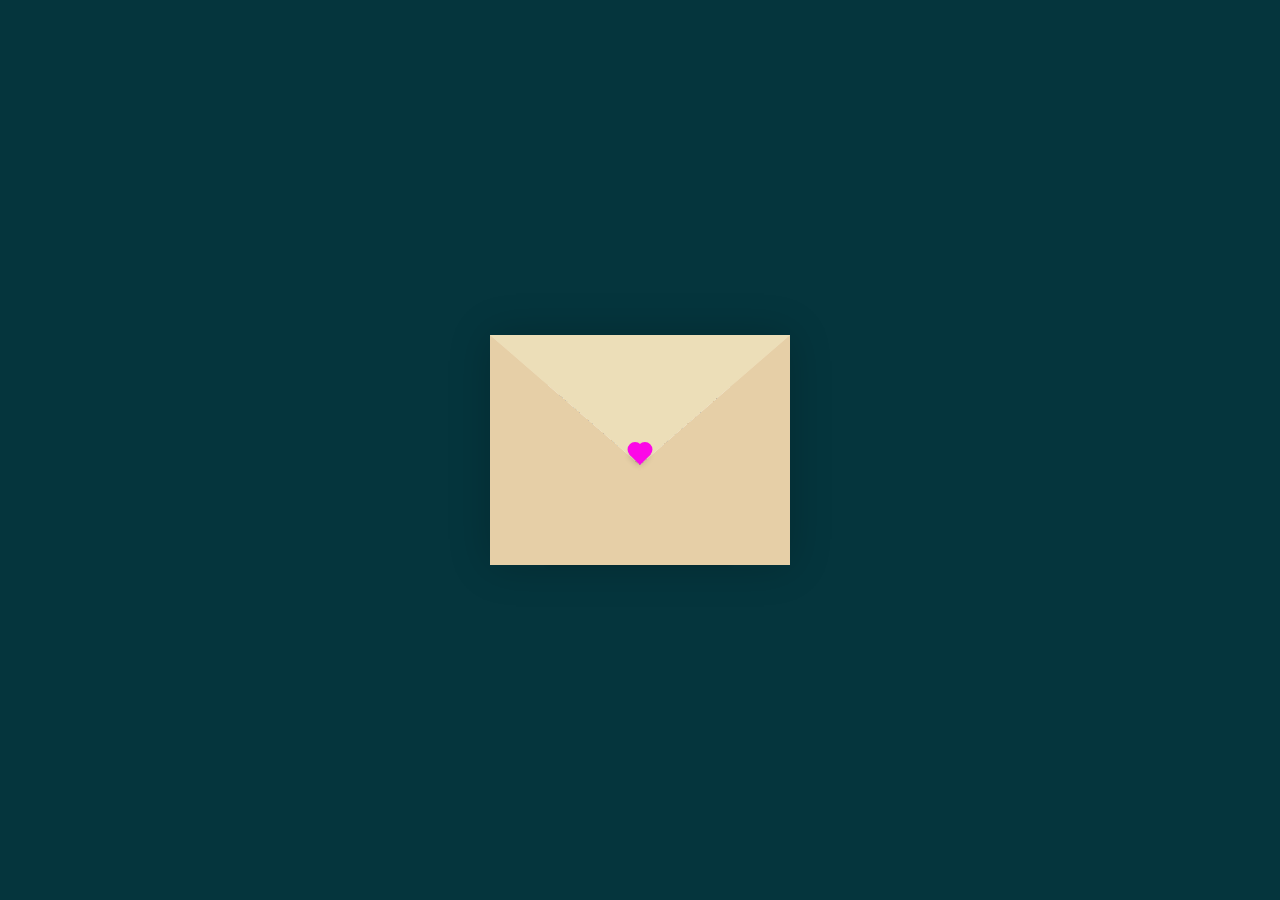
<file: index.html>
<!DOCTYPE html>
<html lang="en">
  <head>
    <meta charset="UTF-8" />
    <meta http-equiv="X-UA-Compatible" content="IE=edge" />
    <meta name="viewport" content="width=device-width, initial-scale=1.0" />
    <title>Letter</title>
    <link rel="stylesheet" href="./style.css" />
    <script src="letter.js" defer></script>

    <!-- Open Graph meta tags for social sharing -->
     <meta property="og:title" content="Your Website Title" />
  <meta property="og:description" content="A brief description of your page." />
  <meta property="og:image" content="https://example.com/img/software.jpeg" />
  <meta property="og:url" content="https://example.com/your-page-url" />
  <meta property="og:type" content="website" />
  </head>
  <body>
    <audio src="./audio/kiss me.ogg"  autoplay>
      Your browser does not support the audio element.
    </audio>
    
    <div class="container">
      <div class="envelope-wrapper">
        <div class="envelope">
          <div class="letter">
            <div class="text">
              <strong>Dear CJ.</strong>
              <p>
                In my 7,670.25 days of existence in this world, 1,461 of those days have been spent in love with you. And those 1,461 days will continue to grow. We may be far apart, but our hearts are closer than ever.
              </p>
            </div>
            <div class="anniversary-message"><strong>Happy Anniversary!</strong></div>
          </div>
        </div>
        <div class="heart"></div>
        <div class="polaroid hidden-polaroid">
          <img src="img/cjj.jpg" alt="Surprise Image" />
          <div class="polaroid-text">I love you! <3</div>
        </div>
        <button class="hidden-button">Flowers?</button>
      </div>
    </div>
    <script>
      const envelope = document.querySelector(".envelope-wrapper");
      const polaroid = document.querySelector(".hidden-polaroid");
      const button = document.querySelector(".hidden-button");

      envelope.addEventListener("click", () => {
        envelope.classList.toggle("flap");

        if (envelope.classList.contains("flap")) {
          setTimeout(() => {
            polaroid.classList.add("show");
          }, 9000); // 9 seconds delay

          setTimeout(() => {
            button.classList.add("show-button");
          }, 20000); // 20 seconds delay
        } else {
          polaroid.classList.remove("show");
          button.classList.remove("show-button");
        }
      });

      button.addEventListener("click", () => {
        window.location.href = "flowers.html"; // replace with your desired URL or frame
      });
    </script>
  </body>
</html>
</file>
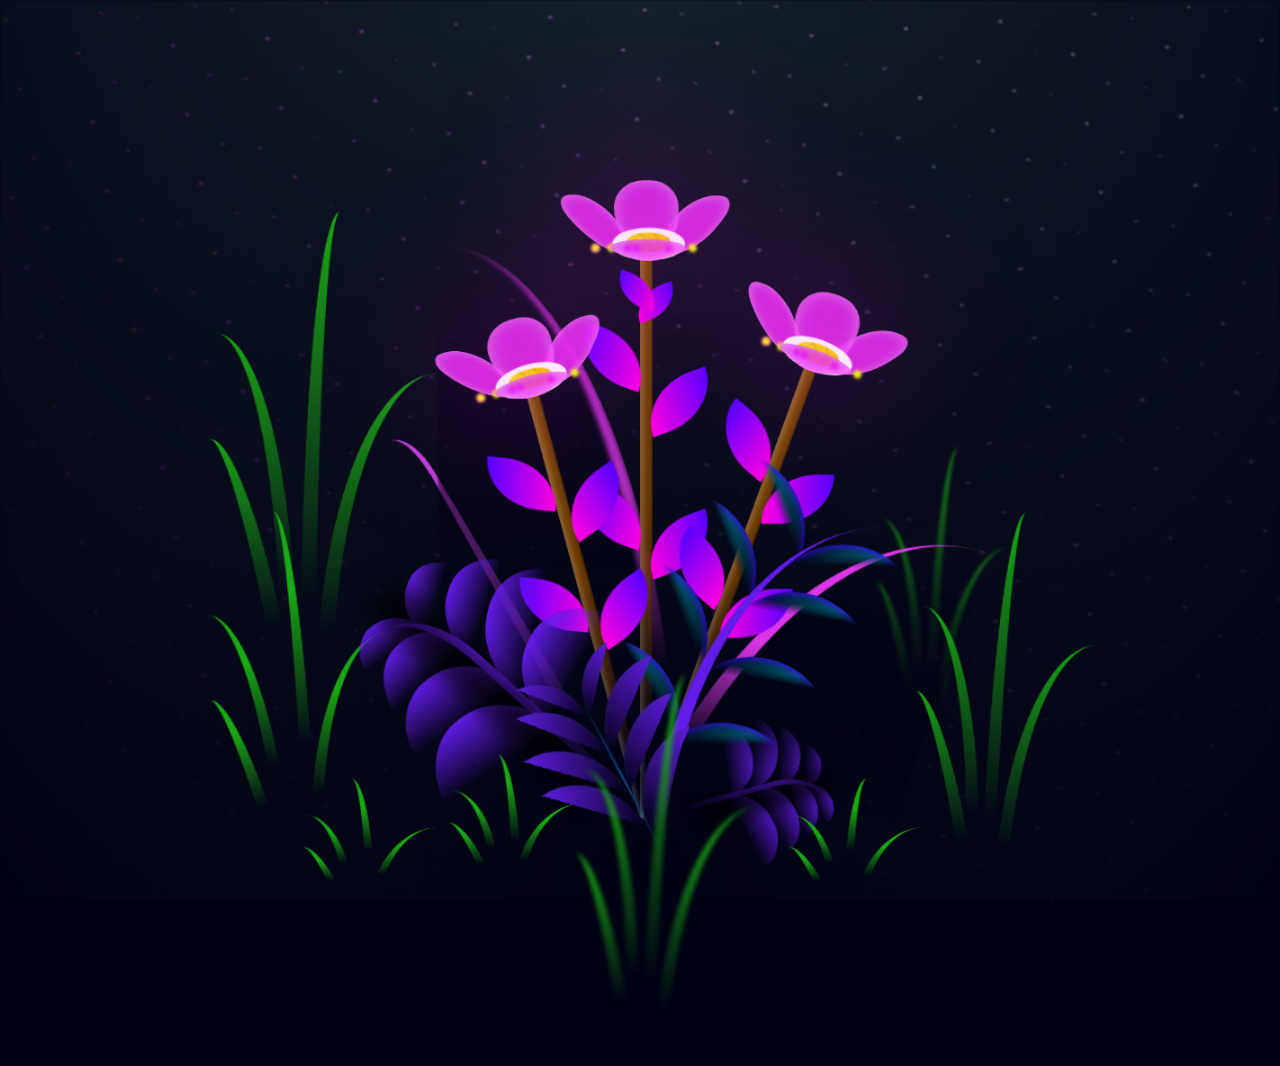
<file: flowers.html>
<!DOCTYPE html>
<html lang="en">
  <head>
    <meta charset="UTF-8" />
    <meta http-equiv="X-UA-Compatible" content="IE=edge" />
    <meta name="viewport" content="width=device-width, initial-scale=1.0" />
    <link rel="stylesheet" href="flower.css" />
    <script src="flower.js" type="text/javascript"></script>
    <title>Flowers</title>
  </head>

  <body class="not-loaded">
    <audio src="./audio/true-30-secs.ogg.ogg"  autoplay>
      Your browser does not support the audio element.
    </audio>
    <div class="night"></div>
    <div class="flowers">
      <div class="flower flower--1">
        <div class="flower__leafs flower__leafs--1">
          <div class="flower__leaf flower__leaf--1"></div>
          <div class="flower__leaf flower__leaf--2"></div>  
          <div class="flower__leaf flower__leaf--3"></div>
          <div class="flower__leaf flower__leaf--4"></div>
          <div class="flower__white-circle"></div>

          <div class="flower__light flower__light--1"></div>
          <div class="flower__light flower__light--2"></div>
          <div class="flower__light flower__light--3"></div>
          <div class="flower__light flower__light--4"></div>
          <div class="flower__light flower__light--5"></div>
          <div class="flower__light flower__light--6"></div>
          <div class="flower__light flower__light--7"></div>
          <div class="flower__light flower__light--8"></div>
        </div>
        <div class="flower__line">
          <div class="flower__line__leaf flower__line__leaf--1"></div>
          <div class="flower__line__leaf flower__line__leaf--2"></div>
          <div class="flower__line__leaf flower__line__leaf--3"></div>
          <div class="flower__line__leaf flower__line__leaf--4"></div>
          <div class="flower__line__leaf flower__line__leaf--5"></div>
          <div class="flower__line__leaf flower__line__leaf--6"></div>
        </div>
      </div>

      <div class="flower flower--2">
        <div class="flower__leafs flower__leafs--2">
          <div class="flower__leaf flower__leaf--1"></div>
          <div class="flower__leaf flower__leaf--2"></div>
          <div class="flower__leaf flower__leaf--3"></div>
          <div class="flower__leaf flower__leaf--4"></div>
          <div class="flower__white-circle"></div>

          <div class="flower__light flower__light--1"></div>
          <div class="flower__light flower__light--2"></div>
          <div class="flower__light flower__light--3"></div>
          <div class="flower__light flower__light--4"></div>
          <div class="flower__light flower__light--5"></div>
          <div class="flower__light flower__light--6"></div>
          <div class="flower__light flower__light--7"></div>
          <div class="flower__light flower__light--8"></div>
        </div>
        <div class="flower__line">
          <div class="flower__line__leaf flower__line__leaf--1"></div>
          <div class="flower__line__leaf flower__line__leaf--2"></div>
          <div class="flower__line__leaf flower__line__leaf--3"></div>
          <div class="flower__line__leaf flower__line__leaf--4"></div>
        </div>
      </div>

      <div class="flower flower--3">
        <div class="flower__leafs flower__leafs--3">
          <div class="flower__leaf flower__leaf--1"></div>
          <div class="flower__leaf flower__leaf--2"></div>
          <div class="flower__leaf flower__leaf--3"></div>
          <div class="flower__leaf flower__leaf--4"></div>
          <div class="flower__white-circle"></div>

          <div class="flower__light flower__light--1"></div>
          <div class="flower__light flower__light--2"></div>
          <div class="flower__light flower__light--3"></div>
          <div class="flower__light flower__light--4"></div>
          <div class="flower__light flower__light--5"></div>
          <div class="flower__light flower__light--6"></div>
          <div class="flower__light flower__light--7"></div>
          <div class="flower__light flower__light--8"></div>
        </div>
        <div class="flower__line">
          <div class="flower__line__leaf flower__line__leaf--1"></div>
          <div class="flower__line__leaf flower__line__leaf--2"></div>
          <div class="flower__line__leaf flower__line__leaf--3"></div>
          <div class="flower__line__leaf flower__line__leaf--4"></div>
        </div>
      </div>

      <div class="grow-ans" style="--d: 1.2s">
        <div class="flower__g-long">
          <div class="flower__g-long__top"></div>
          <div class="flower__g-long__bottom"></div>
        </div>
      </div>

      <div class="growing-grass">
        <div class="flower__grass flower__grass--1">
          <div class="flower__grass--top"></div>
          <div class="flower__grass--bottom"></div>
          <div class="flower__grass__leaf flower__grass__leaf--1"></div>
          <div class="flower__grass__leaf flower__grass__leaf--2"></div>
          <div class="flower__grass__leaf flower__grass__leaf--3"></div>
          <div class="flower__grass__leaf flower__grass__leaf--4"></div>
          <div class="flower__grass__leaf flower__grass__leaf--5"></div>
          <div class="flower__grass__leaf flower__grass__leaf--6"></div>
          <div class="flower__grass__leaf flower__grass__leaf--7"></div>
          <div class="flower__grass__leaf flower__grass__leaf--8"></div>
          <div class="flower__grass__overlay"></div>
        </div>
      </div>

      <div class="growing-grass">
        <div class="flower__grass flower__grass--2">
          <div class="flower__grass--top"></div>
          <div class="flower__grass--bottom"></div>
          <div class="flower__grass__leaf flower__grass__leaf--1"></div>
          <div class="flower__grass__leaf flower__grass__leaf--2"></div>
          <div class="flower__grass__leaf flower__grass__leaf--3"></div>
          <div class="flower__grass__leaf flower__grass__leaf--4"></div>
          <div class="flower__grass__leaf flower__grass__leaf--5"></div>
          <div class="flower__grass__leaf flower__grass__leaf--6"></div>
          <div class="flower__grass__leaf flower__grass__leaf--7"></div>
          <div class="flower__grass__leaf flower__grass__leaf--8"></div>
          <div class="flower__grass__overlay"></div>
        </div>
      </div>

      <div class="grow-ans" style="--d: 2.4s">
        <div class="flower__g-right flower__g-right--1">
          <div class="leaf"></div>
        </div>
      </div>

      <div class="grow-ans" style="--d: 2.8s">
        <div class="flower__g-right flower__g-right--2">
          <div class="leaf"></div>
        </div>
      </div>

      <div class="grow-ans" style="--d: 2.8s">
        <div class="flower__g-front">
          <div
            class="flower__g-front__leaf-wrapper flower__g-front__leaf-wrapper--1"
          >
            <div class="flower__g-front__leaf"></div>
          </div>
          <div
            class="flower__g-front__leaf-wrapper flower__g-front__leaf-wrapper--2"
          >
            <div class="flower__g-front__leaf"></div>
          </div>
          <div
            class="flower__g-front__leaf-wrapper flower__g-front__leaf-wrapper--3"
          >
            <div class="flower__g-front__leaf"></div>
          </div>
          <div
            class="flower__g-front__leaf-wrapper flower__g-front__leaf-wrapper--4"
          >
            <div class="flower__g-front__leaf"></div>
          </div>
          <div
            class="flower__g-front__leaf-wrapper flower__g-front__leaf-wrapper--5"
          >
            <div class="flower__g-front__leaf"></div>
          </div>
          <div
            class="flower__g-front__leaf-wrapper flower__g-front__leaf-wrapper--6"
          >
            <div class="flower__g-front__leaf"></div>
          </div>
          <div
            class="flower__g-front__leaf-wrapper flower__g-front__leaf-wrapper--7"
          >
            <div class="flower__g-front__leaf"></div>
          </div>
          <div
            class="flower__g-front__leaf-wrapper flower__g-front__leaf-wrapper--8"
          >
            <div class="flower__g-front__leaf"></div>
          </div>
          <div class="flower__g-front__line"></div>
        </div>
      </div>

      <div class="grow-ans" style="--d: 3.2s">
        <div class="flower__g-fr">
          <div class="leaf"></div>
          <div class="flower__g-fr__leaf flower__g-fr__leaf--1"></div>
          <div class="flower__g-fr__leaf flower__g-fr__leaf--2"></div>
          <div class="flower__g-fr__leaf flower__g-fr__leaf--3"></div>
          <div class="flower__g-fr__leaf flower__g-fr__leaf--4"></div>
          <div class="flower__g-fr__leaf flower__g-fr__leaf--5"></div>
          <div class="flower__g-fr__leaf flower__g-fr__leaf--6"></div>
          <div class="flower__g-fr__leaf flower__g-fr__leaf--7"></div>
          <div class="flower__g-fr__leaf flower__g-fr__leaf--8"></div>
        </div>
      </div>

      <div class="long-g long-g--0">
        <div class="grow-ans" style="--d: 3s">
          <div class="leaf leaf--0"></div>
        </div>
        <div class="grow-ans" style="--d: 2.2s">
          <div class="leaf leaf--1"></div>
        </div>
        <div class="grow-ans" style="--d: 3.4s">
          <div class="leaf leaf--2"></div>
        </div>
        <div class="grow-ans" style="--d: 3.6s">
          <div class="leaf leaf--3"></div>
        </div>
      </div>

      <div class="long-g long-g--1">
        <div class="grow-ans" style="--d: 3.6s">
          <div class="leaf leaf--0"></div>
        </div>
        <div class="grow-ans" style="--d: 3.8s">
          <div class="leaf leaf--1"></div>
        </div>
        <div class="grow-ans" style="--d: 4s">
          <div class="leaf leaf--2"></div>
        </div>
        <div class="grow-ans" style="--d: 4.2s">
          <div class="leaf leaf--3"></div>
        </div>
      </div>

      <div class="long-g long-g--2">
        <div class="grow-ans" style="--d: 4s">
          <div class="leaf leaf--0"></div>
        </div>
        <div class="grow-ans" style="--d: 4.2s">
          <div class="leaf leaf--1"></div>
        </div>
        <div class="grow-ans" style="--d: 4.4s">
          <div class="leaf leaf--2"></div>
        </div>
        <div class="grow-ans" style="--d: 4.6s">
          <div class="leaf leaf--3"></div>
        </div>
      </div>

      <div class="long-g long-g--3">
        <div class="grow-ans" style="--d: 4s">
          <div class="leaf leaf--0"></div>
        </div>
        <div class="grow-ans" style="--d: 4.2s">
          <div class="leaf leaf--1"></div>
        </div>
        <div class="grow-ans" style="--d: 3s">
          <div class="leaf leaf--2"></div>
        </div>
        <div class="grow-ans" style="--d: 3.6s">
          <div class="leaf leaf--3"></div>
        </div>
      </div>

      <div class="long-g long-g--4">
        <div class="grow-ans" style="--d: 4s">
          <div class="leaf leaf--0"></div>
        </div>
        <div class="grow-ans" style="--d: 4.2s">
          <div class="leaf leaf--1"></div>
        </div>
        <div class="grow-ans" style="--d: 3s">
          <div class="leaf leaf--2"></div>
        </div>
        <div class="grow-ans" style="--d: 3.6s">
          <div class="leaf leaf--3"></div>
        </div>
      </div>

      <div class="long-g long-g--5">
        <div class="grow-ans" style="--d: 4s">
          <div class="leaf leaf--0"></div>
        </div>
        <div class="grow-ans" style="--d: 4.2s">
          <div class="leaf leaf--1"></div>
        </div>
        <div class="grow-ans" style="--d: 3s">
          <div class="leaf leaf--2"></div>
        </div>
        <div class="grow-ans" style="--d: 3.6s">
          <div class="leaf leaf--3"></div>
        </div>
      </div>

      <div class="long-g long-g--6">
        <div class="grow-ans" style="--d: 4.2s">
          <div class="leaf leaf--0"></div>
        </div>
        <div class="grow-ans" style="--d: 4.4s">
          <div class="leaf leaf--1"></div>
        </div>
        <div class="grow-ans" style="--d: 4.6s">
          <div class="leaf leaf--2"></div>
        </div>
        <div class="grow-ans" style="--d: 4.8s">
          <div class="leaf leaf--3"></div>
        </div>
      </div>

      <div class="long-g long-g--7">
        <div class="grow-ans" style="--d: 3s">
          <div class="leaf leaf--0"></div>
        </div>
        <div class="grow-ans" style="--d: 3.2s">
          <div class="leaf leaf--1"></div>
        </div>
        <div class="grow-ans" style="--d: 3.5s">
          <div class="leaf leaf--2"></div>
        </div>
        <div class="grow-ans" style="--d: 3.6s">
          <div class="leaf leaf--3"></div>
        </div>
      </div>
    </div>
    <div class="bubbles">
      <div class="bubble"><svg class="heart" viewBox="0 0 32 32">
          <title>heart22</title>
          <path d="M23.6 2c-3.363 0-6.258 2.736-7.599 5.594-1.342-2.858-4.237-5.594-7.601-5.594-4.637 0-8.4 3.764-8.4 8.401 0 9.433 9.516 11.906 16.001 21.232 6.13-9.268 15.999-12.1 15.999-21.232 0-4.637-3.763-8.401-8.4-8.401z"></path>
        </svg>
      </div>
      <div class="bubble"><svg class="heart" viewBox="0 0 32 32">
          <title>heart22</title>
          <path d="M23.6 2c-3.363 0-6.258 2.736-7.599 5.594-1.342-2.858-4.237-5.594-7.601-5.594-4.637 0-8.4 3.764-8.4 8.401 0 9.433 9.516 11.906 16.001 21.232 6.13-9.268 15.999-12.1 15.999-21.232 0-4.637-3.763-8.401-8.4-8.401z"></path>
        </svg>
      </div>
      <div class="bubble"><svg class="heart" viewBox="0 0 32 32">
          <title>heart22</title>
          <path d="M23.6 2c-3.363 0-6.258 2.736-7.599 5.594-1.342-2.858-4.237-5.594-7.601-5.594-4.637 0-8.4 3.764-8.4 8.401 0 9.433 9.516 11.906 16.001 21.232 6.13-9.268 15.999-12.1 15.999-21.232 0-4.637-3.763-8.401-8.4-8.401z"></path>
        </svg>
      </div>
      <div class="bubble"><svg class="heart" viewBox="0 0 32 32">
          <title>heart22</title>
          <path d="M23.6 2c-3.363 0-6.258 2.736-7.599 5.594-1.342-2.858-4.237-5.594-7.601-5.594-4.637 0-8.4 3.764-8.4 8.401 0 9.433 9.516 11.906 16.001 21.232 6.13-9.268 15.999-12.1 15.999-21.232 0-4.637-3.763-8.401-8.4-8.401z"></path>
        </svg>
      </div>
      <div class="bubble"><svg class="heart" viewBox="0 0 32 32">
          <title>heart22</title>
          <path d="M23.6 2c-3.363 0-6.258 2.736-7.599 5.594-1.342-2.858-4.237-5.594-7.601-5.594-4.637 0-8.4 3.764-8.4 8.401 0 9.433 9.516 11.906 16.001 21.232 6.13-9.268 15.999-12.1 15.999-21.232 0-4.637-3.763-8.401-8.4-8.401z"></path>
        </svg>
      </div>
      <div class="bubble"><svg class="heart" viewBox="0 0 32 32">
          <title>heart22</title>
          <path d="M23.6 2c-3.363 0-6.258 2.736-7.599 5.594-1.342-2.858-4.237-5.594-7.601-5.594-4.637 0-8.4 3.764-8.4 8.401 0 9.433 9.516 11.906 16.001 21.232 6.13-9.268 15.999-12.1 15.999-21.232 0-4.637-3.763-8.401-8.4-8.401z"></path>
        </svg>
      </div>
      <div class="bubble"><svg class="heart" viewBox="0 0 32 32">
          <title>heart22</title>
          <path d="M23.6 2c-3.363 0-6.258 2.736-7.599 5.594-1.342-2.858-4.237-5.594-7.601-5.594-4.637 0-8.4 3.764-8.4 8.401 0 9.433 9.516 11.906 16.001 21.232 6.13-9.268 15.999-12.1 15.999-21.232 0-4.637-3.763-8.401-8.4-8.401z"></path>
        </svg>
      </div>
      <div class="bubble"><svg class="heart" viewBox="0 0 32 32">
          <title>heart22</title>
          <path d="M23.6 2c-3.363 0-6.258 2.736-7.599 5.594-1.342-2.858-4.237-5.594-7.601-5.594-4.637 0-8.4 3.764-8.4 8.401 0 9.433 9.516 11.906 16.001 21.232 6.13-9.268 15.999-12.1 15.999-21.232 0-4.637-3.763-8.401-8.4-8.401z"></path>
        </svg>
      </div>
      <div class="bubble"><svg class="heart" viewBox="0 0 32 32">
          <title>heart22</title>
          <path d="M23.6 2c-3.363 0-6.258 2.736-7.599 5.594-1.342-2.858-4.237-5.594-7.601-5.594-4.637 0-8.4 3.764-8.4 8.401 0 9.433 9.516 11.906 16.001 21.232 6.13-9.268 15.999-12.1 15.999-21.232 0-4.637-3.763-8.401-8.4-8.401z"></path>
        </svg>
      </div>
      <div class="bubble"><svg class="heart" viewBox="0 0 32 32">
          <title>heart22</title>
          <path d="M23.6 2c-3.363 0-6.258 2.736-7.599 5.594-1.342-2.858-4.237-5.594-7.601-5.594-4.637 0-8.4 3.764-8.4 8.401 0 9.433 9.516 11.906 16.001 21.232 6.13-9.268 15.999-12.1 15.999-21.232 0-4.637-3.763-8.401-8.4-8.401z"></path>
        </svg>
      </div>
      <div class="bubble"><svg class="heart" viewBox="0 0 32 32">
          <title>heart22</title>
          <path d="M23.6 2c-3.363 0-6.258 2.736-7.599 5.594-1.342-2.858-4.237-5.594-7.601-5.594-4.637 0-8.4 3.764-8.4 8.401 0 9.433 9.516 11.906 16.001 21.232 6.13-9.268 15.999-12.1 15.999-21.232 0-4.637-3.763-8.401-8.4-8.401z"></path>
        </svg>
      </div>
      <div class="bubble"><svg class="heart" viewBox="0 0 32 32">
          <title>heart22</title>
          <path d="M23.6 2c-3.363 0-6.258 2.736-7.599 5.594-1.342-2.858-4.237-5.594-7.601-5.594-4.637 0-8.4 3.764-8.4 8.401 0 9.433 9.516 11.906 16.001 21.232 6.13-9.268 15.999-12.1 15.999-21.232 0-4.637-3.763-8.401-8.4-8.401z"></path>
        </svg>
      </div>
      <div class="bubble"><svg class="heart" viewBox="0 0 32 32">
          <title>heart22</title>
          <path d="M23.6 2c-3.363 0-6.258 2.736-7.599 5.594-1.342-2.858-4.237-5.594-7.601-5.594-4.637 0-8.4 3.764-8.4 8.401 0 9.433 9.516 11.906 16.001 21.232 6.13-9.268 15.999-12.1 15.999-21.232 0-4.637-3.763-8.401-8.4-8.401z"></path>
        </svg>
      </div>
      <div class="bubble"><svg class="heart" viewBox="0 0 32 32">
          <title>heart22</title>
          <path d="M23.6 2c-3.363 0-6.258 2.736-7.599 5.594-1.342-2.858-4.237-5.594-7.601-5.594-4.637 0-8.4 3.764-8.4 8.401 0 9.433 9.516 11.906 16.001 21.232 6.13-9.268 15.999-12.1 15.999-21.232 0-4.637-3.763-8.401-8.4-8.401z"></path>
        </svg>
      </div>
      <div class="bubble"><svg class="heart" viewBox="0 0 32 32">
          <title>heart22</title>
          <path d="M23.6 2c-3.363 0-6.258 2.736-7.599 5.594-1.342-2.858-4.237-5.594-7.601-5.594-4.637 0-8.4 3.764-8.4 8.401 0 9.433 9.516 11.906 16.001 21.232 6.13-9.268 15.999-12.1 15.999-21.232 0-4.637-3.763-8.401-8.4-8.401z"></path>
        </svg>
      </div>
      <div class="bubble"><svg class="heart" viewBox="0 0 32 32">
          <title>heart22</title>
          <path d="M23.6 2c-3.363 0-6.258 2.736-7.599 5.594-1.342-2.858-4.237-5.594-7.601-5.594-4.637 0-8.4 3.764-8.4 8.401 0 9.433 9.516 11.906 16.001 21.232 6.13-9.268 15.999-12.1 15.999-21.232 0-4.637-3.763-8.401-8.4-8.401z"></path>
        </svg>
      </div>
      <div class="bubble"><svg class="heart" viewBox="0 0 32 32">
          <title>heart22</title>
          <path d="M23.6 2c-3.363 0-6.258 2.736-7.599 5.594-1.342-2.858-4.237-5.594-7.601-5.594-4.637 0-8.4 3.764-8.4 8.401 0 9.433 9.516 11.906 16.001 21.232 6.13-9.268 15.999-12.1 15.999-21.232 0-4.637-3.763-8.401-8.4-8.401z"></path>
        </svg>
      </div>
      <div class="bubble"><svg class="heart" viewBox="0 0 32 32">
          <title>heart22</title>
          <path d="M23.6 2c-3.363 0-6.258 2.736-7.599 5.594-1.342-2.858-4.237-5.594-7.601-5.594-4.637 0-8.4 3.764-8.4 8.401 0 9.433 9.516 11.906 16.001 21.232 6.13-9.268 15.999-12.1 15.999-21.232 0-4.637-3.763-8.401-8.4-8.401z"></path>
        </svg>
      </div>
      <div class="bubble"><svg class="heart" viewBox="0 0 32 32">
          <title>heart22</title>
          <path d="M23.6 2c-3.363 0-6.258 2.736-7.599 5.594-1.342-2.858-4.237-5.594-7.601-5.594-4.637 0-8.4 3.764-8.4 8.401 0 9.433 9.516 11.906 16.001 21.232 6.13-9.268 15.999-12.1 15.999-21.232 0-4.637-3.763-8.401-8.4-8.401z"></path>
        </svg>
      </div>
      <div class="bubble"><svg class="heart" viewBox="0 0 32 32">
          <title>heart22</title>
          <path d="M23.6 2c-3.363 0-6.258 2.736-7.599 5.594-1.342-2.858-4.237-5.594-7.601-5.594-4.637 0-8.4 3.764-8.4 8.401 0 9.433 9.516 11.906 16.001 21.232 6.13-9.268 15.999-12.1 15.999-21.232 0-4.637-3.763-8.401-8.4-8.401z"></path>
        </svg>
  </body>
  <!-- partial -->
    <script  src="./flower.js"></script>
  </body>
</html>
</file>
<file: style.css>
:root {
    --primary: #fff;
    --bg-color: rgb(5, 53, 61);
    --bg-envelope-color: #f5edd1;
    --envelope-tab: #ecdeb8;
    --envelope-cover: #e6cfa7;
    --shadow-color: rgba(0, 0, 0, 0.2);
    --txt-color: #444;
    --heart-color: rgb(252, 8, 231);
    --text-color: #333;
    --button-bg-color: #ff4081;
    --button-txt-color: #fff;
  }

    
  body {
    margin: 0;
    padding: 0;
    box-sizing: border-box;
    background: var(--bg-color);
    display: flex;
    align-items: center;
    justify-content: center;
  }
  
  .container {
    height: 100vh;
    display: grid;
    place-items: center;
  }
  
  .container > .envelope-wrapper {
    background: var(--bg-envelope-color);
    box-shadow: 0 0 40px var(--shadow-color);
    position: relative;
  }
  
  .envelope-wrapper > .envelope {
    position: relative;
    width: 300px;
    height: 230px;
  }
  
  .envelope-wrapper > .envelope::before {
    content: "";
    position: absolute;
    top: 0;
    z-index: 2;
    border-top: 130px solid var(--envelope-tab);
    border-right: 150px solid transparent;
    border-left: 150px solid transparent;
    transform-origin: top;
    transition: all 0.5s ease-in-out 0.7s;
  }
  
  .envelope-wrapper > .envelope::after {
    content: "";
    position: absolute;
    z-index: 2;
    width: 0px;
    height: 0px;
    border-top: 130px solid transparent;
    border-right: 150px solid var(--envelope-cover);
    border-bottom: 100px solid var(--envelope-cover);
    border-left: 150px solid var(--envelope-cover);
  }
  
  .envelope > .letter {
    position: absolute;
    right: 20%;
    bottom: 0;
    width: 54%;
    height: 80%;
    background: var(--primary);
    text-align: center;
    transition: all 1s ease-in-out;
    box-shadow: 0 0 5px var(--shadow-color);
    padding: 20px 10px;
  }
  
  .envelope > .letter > .text {
    font-family: "Gill Sans", "Gill Sans MT", Calibri, "Trebuchet MS", sans-serif;
    color: var(--txt-color);
    text-align: left;
    font-size: 10px;
  }

  .anniversary-message {
    font-family: "Gill Sans", "Gill Sans MT", Calibri, "Trebuchet MS", sans-serif;
    color: black; /* A standout color */
    font-size: 10px; /* Increase font size */
    text-align: center; /* Center the text */
    margin-top: auto ; /* Add some space above the text */
    font-family: 'Arial', sans-serif; /* Choose a custom font if desired */
    animation: fadeIn 2s ease-in-out; /* Add an animation */
  }
  .heart {
    position: absolute;
    top: 50%;
    left: 50%;
    width: 15px;
    height: 15px;
    background: var(--heart-color);
    z-index: 4;
    transform: translate(-50%, -20%) rotate(45deg);
    transition: transform 0.5s ease-in-out 1s;
    box-shadow: 0 1px 6px var(--shadow-color);
    cursor: pointer;
  }
  
  .heart:before,
  .heart:after {
    content: "";
    position: absolute;
    width: 15px;
    height: 15px;
    background-color: var(--heart-color);
    border-radius: 50%;
  }
  
  .heart:before {
    top: -7.5px;
  }
  
  .heart:after {
    right: 7.5px;
  }
  
  .flap > .envelope:before {
    transform: rotateX(180deg);
    z-index: 0;
  }
  
  .flap > .envelope > .letter {
    bottom: 100px;
    transform: scale(1.5);
    transition-delay: 1s;
  }
  
  .flap > .heart {
    transform: rotate(90deg);
    transition-delay: 0.4s;
  }
  
  .hidden-polaroid {
    display: none;
    width: 200px;
    height: 250px;
    background: var(--primary);
    position: absolute;
    top: 100%;
    left: 50%;
    transform: translate(-50%, 0);
    box-shadow: 0 0 5px var(--shadow-color);
    padding: 10px;
    box-sizing: border-box;
    z-index: 3;
  }
  
  .hidden-polaroid img {
    width: 100%;
    height: auto;
    display: block;
  }
  
  .polaroid-text {
    margin-top: 10px;
    margin-left: 50px ;
    color: var(--text-color);
    font-size: 16px;
    font-weight: bold;
  }
  
  .show {
    display: block;
    animation: slideOut 3s ease-in-out forwards;
  }
  
  @keyframes slideOut {
    0% {
      top: 100%;
      left: 50%;
      transform: translate(-50%, 0);
    }
    50% {
      top: 50%;
      left: 80%;
      transform: translate(-50%, -50%);
    }
    100% {
      top: 57%;
      left: calc(100% + 40px);
      transform: translate(-50%, -50%);
    }
  }
  
  .hidden-button {
    display: none;
    position: absolute;
    top: 110%;
    left: 20%;
    transform: translateX(-50%);
    padding: 10px 20px;
    background-color: var(--button-bg-color);
    color: var(--button-txt-color);
    border: none;
    border-radius: 5px;
    cursor: pointer;
    font-size: 16px;
    box-shadow: 0 2px 4px var(--shadow-color);
  }
  
  .show-button {
    display: block;
  }
</file>
<file: flower.css>
*,
*::after,
*::before {
  padding: 0;
  margin: 0;
  box-sizing: border-box;
}

:root {
  --dark-color: #010113;
}

body {
  display: flex;
  align-items: flex-end;
  justify-content: center;
  min-height: 100vh;
  background-color: var(--dark-color);
  overflow: hidden;
  perspective: 1000px;
}
.night {
  position: fixed;
  left: 50%;
  top: 0;
  transform: translateX(-50%);
  width: 100%;
  height: 100%;
  filter: blur(0.1vmin);
  background-image: radial-gradient(
      ellipse at top,
      transparent 0%,
      var(--dark-color)
    ),
    radial-gradient(
      ellipse at bottom,
      var(--dark-color),
      rgba(145, 233, 255, 0.2)
    ),
    repeating-linear-gradient(
      220deg,
      rgb(0, 0, 0) 0px,
      rgb(0, 0, 0) 19px,
      transparent 19px,
      transparent 22px
    ),
    repeating-linear-gradient(
      189deg,
      rgb(0, 0, 0) 0px,
      rgb(0, 0, 0) 19px,
      transparent 19px,
      transparent 22px
    ),
    repeating-linear-gradient(
      148deg,
      rgb(0, 0, 0) 0px,
      rgb(0, 0, 0) 19px,
      transparent 19px,
      transparent 22px
    ),
    linear-gradient(90deg, rgb(255, 0, 255), rgb(240, 240, 240));
}

.flowers {
  position: relative;
  transform: scale(0.9);
}

.flower {
  position: absolute;
  bottom: 10vmin;
  transform-origin: bottom center;
  z-index: 10;
  --fl-speed: 0.8s;
}
.flower--1 {
  -webkit-animation: moving-flower-1 4s linear infinite;
  animation: moving-flower-1 4s linear infinite;
}
.flower--1 .flower__line {
  height: 70vmin;
  -webkit-animation-delay: 0.3s;
  animation-delay: 0.3s;
}
.flower--1 .flower__line__leaf--1 {
  -webkit-animation: blooming-leaf-right var(--fl-speed) 1.6s backwards;
  animation: blooming-leaf-right var(--fl-speed) 1.6s backwards;
}
.flower--1 .flower__line__leaf--2 {
  -webkit-animation: blooming-leaf-right var(--fl-speed) 1.4s backwards;
  animation: blooming-leaf-right var(--fl-speed) 1.4s backwards;
}
.flower--1 .flower__line__leaf--3 {
  -webkit-animation: blooming-leaf-left var(--fl-speed) 1.2s backwards;
  animation: blooming-leaf-left var(--fl-speed) 1.2s backwards;
}
.flower--1 .flower__line__leaf--4 {
  -webkit-animation: blooming-leaf-left var(--fl-speed) 1s backwards;
  animation: blooming-leaf-left var(--fl-speed) 1s backwards;
}
.flower--1 .flower__line__leaf--5 {
  -webkit-animation: blooming-leaf-right var(--fl-speed) 1.8s backwards;
  animation: blooming-leaf-right var(--fl-speed) 1.8s backwards;
}
.flower--1 .flower__line__leaf--6 {
  -webkit-animation: blooming-leaf-left var(--fl-speed) 2s backwards;
  animation: blooming-leaf-left var(--fl-speed) 2s backwards;
}
.flower--2 {
  left: 50%;
  transform: rotate(20deg);
  -webkit-animation: moving-flower-2 4s linear infinite;
  animation: moving-flower-2 4s linear infinite;
}
.flower--2 .flower__line {
  height: 60vmin;
  -webkit-animation-delay: 0.6s;
  animation-delay: 0.6s;
}
.flower--2 .flower__line__leaf--1 {
  -webkit-animation: blooming-leaf-right var(--fl-speed) 1.9s backwards;
  animation: blooming-leaf-right var(--fl-speed) 1.9s backwards;
}
.flower--2 .flower__line__leaf--2 {
  -webkit-animation: blooming-leaf-right var(--fl-speed) 1.7s backwards;
  animation: blooming-leaf-right var(--fl-speed) 1.7s backwards;
}
.flower--2 .flower__line__leaf--3 {
  -webkit-animation: blooming-leaf-left var(--fl-speed) 1.5s backwards;
  animation: blooming-leaf-left var(--fl-speed) 1.5s backwards;
}
.flower--2 .flower__line__leaf--4 {
  -webkit-animation: blooming-leaf-left var(--fl-speed) 1.3s backwards;
  animation: blooming-leaf-left var(--fl-speed) 1.3s backwards;
}
.flower--3 {
  left: 50%;
  transform: rotate(-15deg);
  -webkit-animation: moving-flower-3 4s linear infinite;
  animation: moving-flower-3 4s linear infinite;
}
.flower--3 .flower__line {
  -webkit-animation-delay: 0.9s;
  animation-delay: 0.9s;
}
.flower--3 .flower__line__leaf--1 {
  -webkit-animation: blooming-leaf-right var(--fl-speed) 2.5s backwards;
  animation: blooming-leaf-right var(--fl-speed) 2.5s backwards;
}
.flower--3 .flower__line__leaf--2 {
  -webkit-animation: blooming-leaf-right var(--fl-speed) 2.3s backwards;
  animation: blooming-leaf-right var(--fl-speed) 2.3s backwards;
}
.flower--3 .flower__line__leaf--3 {
  -webkit-animation: blooming-leaf-left var(--fl-speed) 2.1s backwards;
  animation: blooming-leaf-left var(--fl-speed) 2.1s backwards;
}
.flower--3 .flower__line__leaf--4 {
  -webkit-animation: blooming-leaf-left var(--fl-speed) 1.9s backwards;
  animation: blooming-leaf-left var(--fl-speed) 1.9s backwards;
}
.flower__leafs {
  position: relative;
  -webkit-animation: blooming-flower 2s backwards;
  animation: blooming-flower 2s backwards;
}
.flower__leafs--1 {
  -webkit-animation-delay: 1.1s;
  animation-delay: 1.1s;
}
.flower__leafs--2 {
  -webkit-animation-delay: 1.4s;
  animation-delay: 1.4s;
}
.flower__leafs--3 {
  -webkit-animation-delay: 1.7s;
  animation-delay: 1.7s;
}
.flower__leafs::after {
  content: "";
  position: absolute;
  left: 0;
  top: 0;
  transform: translate(-50%, -100%);
  width: 8vmin;
  height: 8vmin;
  background-color: #e701e3;
  filter: blur(10vmin);
}
.flower__leaf {
  position: absolute;
  bottom: 0;
  left: 50%;
  width: 8vmin;
  height: 11vmin;
  border-radius: 51% 49% 47% 53%/44% 45% 55% 69%;
  background-color: #f331cf;
  background-image: linear-gradient(to top, #ed31f3, #e631f3);
  transform-origin: bottom center;
  opacity: 0.9;
  box-shadow: inset 0 0 2vmin rgba(255, 255, 255, 0.5);
}
.flower__leaf--1 {
  transform: translate(-10%, 1%) rotateY(40deg) rotateX(-50deg);
}
.flower__leaf--2 {
  transform: translate(-50%, -4%) rotateX(40deg);
}
.flower__leaf--3 {
  transform: translate(-90%, 0%) rotateY(45deg) rotateX(50deg);
}
.flower__leaf--4 {
  width: 8vmin;
  height: 8vmin;
  transform-origin: bottom left;
  border-radius: 4vmin 10vmin 4vmin 4vmin;
  transform: translate(0%, 18%) rotateX(70deg) rotate(-43deg);
  background-image: linear-gradient(to top, #f331f3, #d931f3);
  z-index: 1;
  opacity: 0.8;
}
.flower__white-circle {
  position: absolute;
  left: -3.5vmin;
  top: -3vmin;
  width: 9vmin;
  height: 4vmin;
  border-radius: 50%;
  background-color: #fff;
}
.flower__white-circle::after {
  content: "";
  position: absolute;
  left: 50%;
  top: 45%;
  transform: translate(-50%, -50%);
  width: 60%;
  height: 60%;
  border-radius: inherit;
  background-image: repeating-linear-gradient(
      135deg,
      rgba(0, 0, 0, 0.03) 0px,
      rgba(0, 0, 0, 0.03) 1px,
      transparent 1px,
      transparent 12px
    ),
    repeating-linear-gradient(
      45deg,
      rgba(0, 0, 0, 0.03) 0px,
      rgba(0, 0, 0, 0.03) 1px,
      transparent 1px,
      transparent 12px
    ),
    repeating-linear-gradient(
      67.5deg,
      rgba(0, 0, 0, 0.03) 0px,
      rgba(0, 0, 0, 0.03) 1px,
      transparent 1px,
      transparent 12px
    ),
    repeating-linear-gradient(
      135deg,
      rgba(0, 0, 0, 0.03) 0px,
      rgba(0, 0, 0, 0.03) 1px,
      transparent 1px,
      transparent 12px
    ),
    repeating-linear-gradient(
      45deg,
      rgba(0, 0, 0, 0.03) 0px,
      rgba(0, 0, 0, 0.03) 1px,
      transparent 1px,
      transparent 12px
    ),
    repeating-linear-gradient(
      112.5deg,
      rgba(0, 0, 0, 0.03) 0px,
      rgba(0, 0, 0, 0.03) 1px,
      transparent 1px,
      transparent 12px
    ),
    repeating-linear-gradient(
      112.5deg,
      rgba(0, 0, 0, 0.03) 0px,
      rgba(0, 0, 0, 0.03) 1px,
      transparent 1px,
      transparent 12px
    ),
    repeating-linear-gradient(
      45deg,
      rgba(0, 0, 0, 0.03) 0px,
      rgba(0, 0, 0, 0.03) 1px,
      transparent 1px,
      transparent 12px
    ),
    repeating-linear-gradient(
      22.5deg,
      rgba(0, 0, 0, 0.03) 0px,
      rgba(0, 0, 0, 0.03) 1px,
      transparent 1px,
      transparent 12px
    ),
    repeating-linear-gradient(
      45deg,
      rgba(0, 0, 0, 0.03) 0px,
      rgba(0, 0, 0, 0.03) 1px,
      transparent 1px,
      transparent 12px
    ),
    repeating-linear-gradient(
      22.5deg,
      rgba(0, 0, 0, 0.03) 0px,
      rgba(0, 0, 0, 0.03) 1px,
      transparent 1px,
      transparent 12px
    ),
    repeating-linear-gradient(
      135deg,
      rgba(0, 0, 0, 0.03) 0px,
      rgba(0, 0, 0, 0.03) 1px,
      transparent 1px,
      transparent 12px
    ),
    repeating-linear-gradient(
      157.5deg,
      rgba(0, 0, 0, 0.03) 0px,
      rgba(0, 0, 0, 0.03) 1px,
      transparent 1px,
      transparent 12px
    ),
    repeating-linear-gradient(
      67.5deg,
      rgba(0, 0, 0, 0.03) 0px,
      rgba(0, 0, 0, 0.03) 1px,
      transparent 1px,
      transparent 12px
    ),
    repeating-linear-gradient(
      67.5deg,
      rgba(0, 0, 0, 0.03) 0px,
      rgba(0, 0, 0, 0.03) 1px,
      transparent 1px,
      transparent 12px
    ),
    linear-gradient(90deg, rgb(255, 235, 18), rgb(255, 206, 0));
}
.flower__line {
  height: 55vmin;
  width: 1.5vmin;
  background-image: linear-gradient(
      to left,
      rgba(0, 0, 0, 0.2),
      transparent,
      rgba(255, 255, 255, 0.2)
    ),
    linear-gradient(to top, transparent 10%, #6d3b05, #815002);
  box-shadow: inset 0 0 2px rgba(0, 0, 0, 0.5);
  -webkit-animation: grow-flower-tree 4s backwards;
  animation: grow-flower-tree 4s backwards;
}
.flower__line__leaf {
  --w: 7vmin;
  --h: calc(var(--w) + 2vmin);
  position: absolute;
  top: 20%;
  left: 90%;
  width: var(--w);
  height: var(--h);
  border-top-right-radius: var(--h);
  border-bottom-left-radius: var(--h);
  background-image: linear-gradient(to bottom, rgb(85, 0, 255), #ff00e1);
}
.flower__line__leaf--1 {
  transform: rotate(70deg) rotateY(30deg);
}
.flower__line__leaf--2 {
  top: 45%;
  transform: rotate(70deg) rotateY(30deg);
}
.flower__line__leaf--3,
.flower__line__leaf--4,
.flower__line__leaf--6 {
  border-top-right-radius: 0;
  border-bottom-left-radius: 0;
  border-top-left-radius: var(--h);
  border-bottom-right-radius: var(--h);
  left: -460%;
  top: 12%;
  transform: rotate(-70deg) rotateY(30deg);
}
.flower__line__leaf--4 {
  top: 40%;
}
.flower__line__leaf--5 {
  top: 0;
  transform-origin: left;
  transform: rotate(70deg) rotateY(30deg) scale(0.6);
}
.flower__line__leaf--6 {
  top: -2%;
  left: -450%;
  transform-origin: right;
  transform: rotate(-70deg) rotateY(30deg) scale(0.6);
}
.flower__light {
  position: absolute;
  bottom: 0vmin;
  width: 1vmin;
  height: 1vmin;
  background-color: rgb(230, 0, 255);
  border-radius: 50%;
  filter: blur(0.2vmin);
  -webkit-animation: light-ans 4s linear infinite backwards;
  animation: light-ans 4s linear infinite backwards;
}
.flower__light:nth-child(odd) {
  background-color: #f3ff0f;
}
.flower__light--1 {
  left: -2vmin;
  -webkit-animation-delay: 1s;
  animation-delay: 1s;
}
.flower__light--2 {
  left: 3vmin;
  -webkit-animation-delay: 0.5s;
  animation-delay: 0.5s;
}
.flower__light--3 {
  left: -6vmin;
  -webkit-animation-delay: 0.3s;
  animation-delay: 0.3s;
}
.flower__light--4 {
  left: 6vmin;
  -webkit-animation-delay: 0.9s;
  animation-delay: 0.9s;
}
.flower__light--5 {
  left: -1vmin;
  -webkit-animation-delay: 1.5s;
  animation-delay: 1.5s;
}
.flower__light--6 {
  left: -4vmin;
  -webkit-animation-delay: 3s;
  animation-delay: 3s;
}
.flower__light--7 {
  left: 3vmin;
  -webkit-animation-delay: 2s;
  animation-delay: 2s;
}
.flower__light--8 {
  left: -6vmin;
  -webkit-animation-delay: 3.5s;
  animation-delay: 3.5s;
}
.flower__grass {
  --c: #631ce8;
  --line-w: 1.5vmin;
  position: absolute;
  bottom: 12vmin;
  left: -7vmin;
  display: flex;
  flex-direction: column;
  align-items: flex-end;
  z-index: 20;
  transform-origin: bottom center;
  transform: rotate(-48deg) rotateY(40deg);
}
.flower__grass--1 {
  -webkit-animation: moving-grass 2s linear infinite;
  animation: moving-grass 2s linear infinite;
}
.flower__grass--2 {
  left: 2vmin;
  bottom: 10vmin;
  transform: scale(0.5) rotate(75deg) rotateX(10deg) rotateY(-200deg);
  opacity: 0.8;
  z-index: 0;
  -webkit-animation: moving-grass--2 1.5s linear infinite;
  animation: moving-grass--2 1.5s linear infinite;
}
.flower__grass--top {
  width: 7vmin;
  height: 10vmin;
  border-top-right-radius: 100%;
  border-right: var(--line-w) solid var(--c);
  transform-origin: bottom center;
  transform: rotate(-2deg);
}
.flower__grass--bottom {
  margin-top: -2px;
  width: var(--line-w);
  height: 25vmin;
  background-image: linear-gradient(to top, transparent, var(--c));
}
.flower__grass__leaf {
  --size: 10vmin;
  position: absolute;
  width: calc(var(--size) * 2.1);
  height: var(--size);
  border-top-left-radius: var(--size);
  border-top-right-radius: var(--size);
  background-image: linear-gradient(
    to top,
    transparent,
    transparent 30%,
    var(--c)
  );
  z-index: 100;
}
.flower__grass__leaf--1 {
  top: -6%;
  left: 30%;
  --size: 6vmin;
  transform: rotate(-20deg);
  -webkit-animation: growing-grass-ans--1 2s 2.6s backwards;
  animation: growing-grass-ans--1 2s 2.6s backwards;
}
@-webkit-keyframes growing-grass-ans--1 {
  0% {
    transform-origin: bottom left;
    transform: rotate(-20deg) scale(0);
  }
}
@keyframes growing-grass-ans--1 {
  0% {
    transform-origin: bottom left;
    transform: rotate(-20deg) scale(0);
  }
}
.flower__grass__leaf--2 {
  top: -5%;
  left: -110%;
  --size: 6vmin;
  transform: rotate(10deg);
  -webkit-animation: growing-grass-ans--2 2s 2.4s linear backwards;
  animation: growing-grass-ans--2 2s 2.4s linear backwards;
}
@-webkit-keyframes growing-grass-ans--2 {
  0% {
    transform-origin: bottom right;
    transform: rotate(10deg) scale(0);
  }
}
@keyframes growing-grass-ans--2 {
  0% {
    transform-origin: bottom right;
    transform: rotate(10deg) scale(0);
  }
}
.flower__grass__leaf--3 {
  top: 5%;
  left: 60%;
  --size: 8vmin;
  transform: rotate(-18deg) rotateX(-20deg);
  -webkit-animation: growing-grass-ans--3 2s 2.2s linear backwards;
  animation: growing-grass-ans--3 2s 2.2s linear backwards;
}
@-webkit-keyframes growing-grass-ans--3 {
  0% {
    transform-origin: bottom left;
    transform: rotate(-18deg) rotateX(-20deg) scale(0);
  }
}
@keyframes growing-grass-ans--3 {
  0% {
    transform-origin: bottom left;
    transform: rotate(-18deg) rotateX(-20deg) scale(0);
  }
}
.flower__grass__leaf--4 {
  top: 6%;
  left: -135%;
  --size: 8vmin;
  transform: rotate(2deg);
  -webkit-animation: growing-grass-ans--4 2s 2s linear backwards;
  animation: growing-grass-ans--4 2s 2s linear backwards;
}
@-webkit-keyframes growing-grass-ans--4 {
  0% {
    transform-origin: bottom right;
    transform: rotate(2deg) scale(0);
  }
}
@keyframes growing-grass-ans--4 {
  0% {
    transform-origin: bottom right;
    transform: rotate(2deg) scale(0);
  }
}
.flower__grass__leaf--5 {
  top: 20%;
  left: 60%;
  --size: 10vmin;
  transform: rotate(-24deg) rotateX(-20deg);
  -webkit-animation: growing-grass-ans--5 2s 1.8s linear backwards;
  animation: growing-grass-ans--5 2s 1.8s linear backwards;
}
@-webkit-keyframes growing-grass-ans--5 {
  0% {
    transform-origin: bottom left;
    transform: rotate(-24deg) rotateX(-20deg) scale(0);
  }
}
@keyframes growing-grass-ans--5 {
  0% {
    transform-origin: bottom left;
    transform: rotate(-24deg) rotateX(-20deg) scale(0);
  }
}
.flower__grass__leaf--6 {
  top: 22%;
  left: -180%;
  --size: 10vmin;
  transform: rotate(10deg);
  -webkit-animation: growing-grass-ans--6 2s 1.6s linear backwards;
  animation: growing-grass-ans--6 2s 1.6s linear backwards;
}
@-webkit-keyframes growing-grass-ans--6 {
  0% {
    transform-origin: bottom right;
    transform: rotate(10deg) scale(0);
  }
}
@keyframes growing-grass-ans--6 {
  0% {
    transform-origin: bottom right;
    transform: rotate(10deg) scale(0);
  }
}
.flower__grass__leaf--7 {
  top: 39%;
  left: 70%;
  --size: 10vmin;
  transform: rotate(-10deg);
  -webkit-animation: growing-grass-ans--7 2s 1.4s linear backwards;
  animation: growing-grass-ans--7 2s 1.4s linear backwards;
}
@-webkit-keyframes growing-grass-ans--7 {
  0% {
    transform-origin: bottom left;
    transform: rotate(-10deg) scale(0);
  }
}
@keyframes growing-grass-ans--7 {
  0% {
    transform-origin: bottom left;
    transform: rotate(-10deg) scale(0);
  }
}
.flower__grass__leaf--8 {
  top: 40%;
  left: -215%;
  --size: 11vmin;
  transform: rotate(10deg);
  -webkit-animation: growing-grass-ans--8 2s 1.2s linear backwards;
  animation: growing-grass-ans--8 2s 1.2s linear backwards;
}
@-webkit-keyframes growing-grass-ans--8 {
  0% {
    transform-origin: bottom right;
    transform: rotate(10deg) scale(0);
  }
}
@keyframes growing-grass-ans--8 {
  0% {
    transform-origin: bottom right;
    transform: rotate(10deg) scale(0);
  }
}
.flower__grass__overlay {
  position: absolute;
  top: -10%;
  right: 0%;
  width: 100%;
  height: 100%;
  background-color: rgba(0, 0, 0, 0.6);
  filter: blur(1.5vmin);
  z-index: 100;
}
.flower__g-long {
  --w: 2vmin;
  --h: 6vmin;
  --c: #c140d7;
  position: absolute;
  bottom: 10vmin;
  left: -3vmin;
  transform-origin: bottom center;
  transform: rotate(-30deg) rotateY(-20deg);
  display: flex;
  flex-direction: column;
  align-items: flex-end;
  -webkit-animation: flower-g-long-ans 3s linear infinite;
  animation: flower-g-long-ans 3s linear infinite;
}
@-webkit-keyframes flower-g-long-ans {
  0%,
  100% {
    transform: rotate(-30deg) rotateY(-20deg);
  }
  50% {
    transform: rotate(-32deg) rotateY(-20deg);
  }
}
@keyframes flower-g-long-ans {
  0%,
  100% {
    transform: rotate(-30deg) rotateY(-20deg);
  }
  50% {
    transform: rotate(-32deg) rotateY(-20deg);
  }
}
.flower__g-long__top {
  top: calc(var(--h) * -1);
  width: calc(var(--w) + 1vmin);
  height: var(--h);
  border-top-right-radius: 100%;
  border-right: 0.7vmin solid var(--c);
  transform: translate(-0.7vmin, 1vmin);
}
.flower__g-long__bottom {
  width: var(--w);
  height: 50vmin;
  transform-origin: bottom center;
  background-image: linear-gradient(to top, transparent 30%, var(--c));
  box-shadow: inset 0 0 2px rgba(0, 0, 0, 0.5);
  -webkit-clip-path: polygon(35% 0, 65% 1%, 100% 100%, 0% 100%);
  clip-path: polygon(35% 0, 65% 1%, 100% 100%, 0% 100%);
}
.flower__g-right {
  position: absolute;
  bottom: 6vmin;
  left: -2vmin;
  transform-origin: bottom left;
  transform: rotate(20deg);
}
.flower__g-right .leaf {
  width: 30vmin;
  height: 50vmin;
  border-top-left-radius: 100%;
  border-left: 2vmin solid #db36e7;
  background-image: linear-gradient(
    to bottom,
    transparent,
    var(--dark-color) 60%
  );
  -webkit-mask-image: linear-gradient(to top, transparent 30%, #028137 60%);
}
.flower__g-right--1 {
  -webkit-animation: flower-g-right-ans 2.5s linear infinite;
  animation: flower-g-right-ans 2.5s linear infinite;
}
.flower__g-right--2 {
  left: 5vmin;
  transform: rotateY(-180deg);
  -webkit-animation: flower-g-right-ans--2 3s linear infinite;
  animation: flower-g-right-ans--2 3s linear infinite;
}
.flower__g-right--2 .leaf {
  height: 75vmin;
  filter: blur(0.3vmin);
  opacity: 0.8;
}
@-webkit-keyframes flower-g-right-ans {
  0%,
  100% {
    transform: rotate(20deg);
  }
  50% {
    transform: rotate(24deg) rotateX(-20deg);
  }
}
@keyframes flower-g-right-ans {
  0%,
  100% {
    transform: rotate(20deg);
  }
  50% {
    transform: rotate(24deg) rotateX(-20deg);
  }
}
@-webkit-keyframes flower-g-right-ans--2 {
  0%,
  100% {
    transform: rotateY(-180deg) rotate(0deg) rotateX(-20deg);
  }
  50% {
    transform: rotateY(-180deg) rotate(6deg) rotateX(-20deg);
  }
}
@keyframes flower-g-right-ans--2 {
  0%,
  100% {
    transform: rotateY(-180deg) rotate(0deg) rotateX(-20deg);
  }
  50% {
    transform: rotateY(-180deg) rotate(6deg) rotateX(-20deg);
  }
}
.flower__g-front {
  position: absolute;
  bottom: 6vmin;
  left: 2.5vmin;
  z-index: 100;
  transform-origin: bottom center;
  transform: rotate(-28deg) rotateY(30deg) scale(1.04);
  -webkit-animation: flower__g-front-ans 2s linear infinite;
  animation: flower__g-front-ans 2s linear infinite;
}
@-webkit-keyframes flower__g-front-ans {
  0%,
  100% {
    transform: rotate(-28deg) rotateY(30deg) scale(1.04);
  }
  50% {
    transform: rotate(-35deg) rotateY(40deg) scale(1.04);
  }
}
@keyframes flower__g-front-ans {
  0%,
  100% {
    transform: rotate(-28deg) rotateY(30deg) scale(1.04);
  }
  50% {
    transform: rotate(-35deg) rotateY(40deg) scale(1.04);
  }
}
.flower__g-front__line {
  width: 0.3vmin;
  height: 20vmin;
  background-image: linear-gradient(
    to top,
    transparent,
    #024281,
    transparent 100%
  );
  position: relative;
}
.flower__g-front__leaf-wrapper {
  position: absolute;
  top: 0;
  left: 0;
  transform-origin: bottom left;
  transform: rotate(10deg);
}
.flower__g-front__leaf-wrapper:nth-child(even) {
  left: 0vmin;
  transform: rotateY(-180deg) rotate(5deg);
  -webkit-animation: flower__g-front__leaf-left-ans 1s ease-in backwards;
  animation: flower__g-front__leaf-left-ans 1s ease-in backwards;
}
.flower__g-front__leaf-wrapper:nth-child(odd) {
  -webkit-animation: flower__g-front__leaf-ans 1s ease-in backwards;
  animation: flower__g-front__leaf-ans 1s ease-in backwards;
}
.flower__g-front__leaf-wrapper--1 {
  top: -8vmin;
  transform: scale(0.7);
  -webkit-animation: flower__g-front__leaf-ans 1s 5.5s ease-in backwards !important;
  animation: flower__g-front__leaf-ans 1s 5.5s ease-in backwards !important;
}
.flower__g-front__leaf-wrapper--2 {
  top: -8vmin;
  transform: rotateY(-180deg) scale(0.7) !important;
  -webkit-animation: flower__g-front__leaf-left-ans-2 1s 4.6s ease-in backwards !important;
  animation: flower__g-front__leaf-left-ans-2 1s 4.6s ease-in backwards !important;
}
.flower__g-front__leaf-wrapper--3 {
  top: -3vmin;
  -webkit-animation: flower__g-front__leaf-ans 1s 4.6s ease-in backwards;
  animation: flower__g-front__leaf-ans 1s 4.6s ease-in backwards;
}
.flower__g-front__leaf-wrapper--4 {
  top: -3vmin;
  transform: rotateY(-180deg) scale(0.9) !important;
  -webkit-animation: flower__g-front__leaf-left-ans-2 1s 4.6s ease-in backwards !important;
  animation: flower__g-front__leaf-left-ans-2 1s 4.6s ease-in backwards !important;
}
@-webkit-keyframes flower__g-front__leaf-left-ans-2 {
  0% {
    transform: rotateY(-180deg) scale(0);
  }
}
@keyframes flower__g-front__leaf-left-ans-2 {
  0% {
    transform: rotateY(-180deg) scale(0);
  }
}
.flower__g-front__leaf-wrapper--5,
.flower__g-front__leaf-wrapper--6 {
  top: 2vmin;
}
.flower__g-front__leaf-wrapper--7,
.flower__g-front__leaf-wrapper--8 {
  top: 6.5vmin;
}
.flower__g-front__leaf-wrapper--2 {
  -webkit-animation-delay: 5.2s !important;
  animation-delay: 5.2s !important;
}
.flower__g-front__leaf-wrapper--3 {
  -webkit-animation-delay: 4.9s !important;
  animation-delay: 4.9s !important;
}
.flower__g-front__leaf-wrapper--5 {
  -webkit-animation-delay: 4.3s !important;
  animation-delay: 4.3s !important;
}
.flower__g-front__leaf-wrapper--6 {
  -webkit-animation-delay: 4.1s !important;
  animation-delay: 4.1s !important;
}
.flower__g-front__leaf-wrapper--7 {
  -webkit-animation-delay: 3.8s !important;
  animation-delay: 3.8s !important;
}
.flower__g-front__leaf-wrapper--8 {
  -webkit-animation-delay: 3.5s !important;
  animation-delay: 3.5s !important;
}
@-webkit-keyframes flower__g-front__leaf-ans {
  0% {
    transform: rotate(10deg) scale(0);
  }
}
@keyframes flower__g-front__leaf-ans {
  0% {
    transform: rotate(10deg) scale(0);
  }
}
@-webkit-keyframes flower__g-front__leaf-left-ans {
  0% {
    transform: rotateY(-180deg) rotate(5deg) scale(0);
  }
}
@keyframes flower__g-front__leaf-left-ans {
  0% {
    transform: rotateY(-180deg) rotate(5deg) scale(0);
  }
}
.flower__g-front__leaf {
  width: 10vmin;
  height: 10vmin;
  border-radius: 100% 0% 0% 100%/100% 100% 0% 0%;
  box-shadow: inset 0 2px 1vmin hsla(150, 97%, 14%, 0.2);
  background-image: linear-gradient(
      to bottom left,
      transparent,
      var(--dark-color)
    ),
    linear-gradient(to bottom right, #631ce8 50%, transparent 50%, transparent);
  -webkit-mask-image: linear-gradient(
    to bottom right,
    #027f81 50%,
    transparent 50%,
    transparent
  );
  mask-image: linear-gradient(
    to bottom right,
    #027d81 50%,
    transparent 50%,
    transparent
  );
}
.flower__g-fr {
  position: absolute;
  bottom: -4vmin;
  left: vmin;
  transform-origin: bottom left;
  z-index: 10;
  -webkit-animation: flower__g-fr-ans 2s linear infinite;
  animation: flower__g-fr-ans 2s linear infinite;
}
@-webkit-keyframes flower__g-fr-ans {
  0%,
  100% {
    transform: rotate(2deg);
  }
  50% {
    transform: rotate(4deg);
  }
}
@keyframes flower__g-fr-ans {
  0%,
  100% {
    transform: rotate(2deg);
  }
  50% {
    transform: rotate(4deg);
  }
}
.flower__g-fr .leaf {
  width: 30vmin;
  height: 50vmin;
  border-top-left-radius: 100%;
  border-left: 2vmin solid #631ce8;
  -webkit-mask-image: linear-gradient(to TOP, transparent 25%, #3f1dec 50%);
  position: relative;
  z-index: 1;
}
.flower__g-fr__leaf {
  position: absolute;
  top: 0;
  left: 0;
  width: 10vmin;
  height: 10vmin;
  border-radius: 100% 0% 0% 100%/100% 100% 0% 0%;
  box-shadow: inset 0 2px 1vmin hsl(255, 100%, 50%);
  background-image: linear-gradient(
      to bottom left,
      transparent,
      var(--dark-color) 98%
    ),
    linear-gradient(to bottom right, #026e81 45%, transparent 50%, transparent);
  -webkit-mask-image: linear-gradient(
    135deg,
    #027f81 40%,
    transparent 50%,
    transparent
  );
}
.flower__g-fr__leaf--1 {
  left: 20vmin;
  transform: rotate(45deg);
  -webkit-animation: flower__g-fr-leaft-ans-1 0.5s 5.2s linear backwards;
  animation: flower__g-fr-leaft-ans-1 0.5s 5.2s linear backwards;
}
@-webkit-keyframes flower__g-fr-leaft-ans-1 {
  0% {
    transform-origin: left;
    transform: rotate(45deg) scale(0);
  }
}
@keyframes flower__g-fr-leaft-ans-1 {
  0% {
    transform-origin: left;
    transform: rotate(45deg) scale(0);
  }
}
.flower__g-fr__leaf--2 {
  left: 12vmin;
  top: -7vmin;
  transform: rotate(25deg) rotateY(-180deg);
  -webkit-animation: flower__g-fr-leaft-ans-6 0.5s 5s linear backwards;
  animation: flower__g-fr-leaft-ans-6 0.5s 5s linear backwards;
}
.flower__g-fr__leaf--3 {
  left: 15vmin;
  top: 6vmin;
  transform: rotate(55deg);
  -webkit-animation: flower__g-fr-leaft-ans-5 0.5s 4.8s linear backwards;
  animation: flower__g-fr-leaft-ans-5 0.5s 4.8s linear backwards;
}
.flower__g-fr__leaf--4 {
  left: 6vmin;
  top: -2vmin;
  transform: rotate(25deg) rotateY(-180deg);
  -webkit-animation: flower__g-fr-leaft-ans-6 0.5s 4.6s linear backwards;
  animation: flower__g-fr-leaft-ans-6 0.5s 4.6s linear backwards;
}
.flower__g-fr__leaf--5 {
  left: 10vmin;
  top: 14vmin;
  transform: rotate(55deg);
  -webkit-animation: flower__g-fr-leaft-ans-5 0.5s 4.4s linear backwards;
  animation: flower__g-fr-leaft-ans-5 0.5s 4.4s linear backwards;
}
@-webkit-keyframes flower__g-fr-leaft-ans-5 {
  0% {
    transform-origin: left;
    transform: rotate(55deg) scale(0);
  }
}
@keyframes flower__g-fr-leaft-ans-5 {
  0% {
    transform-origin: left;
    transform: rotate(55deg) scale(0);
  }
}
.flower__g-fr__leaf--6 {
  left: 0vmin;
  top: 6vmin;
  transform: rotate(25deg) rotateY(-180deg);
  -webkit-animation: flower__g-fr-leaft-ans-6 0.5s 4.2s linear backwards;
  animation: flower__g-fr-leaft-ans-6 0.5s 4.2s linear backwards;
}
@-webkit-keyframes flower__g-fr-leaft-ans-6 {
  0% {
    transform-origin: right;
    transform: rotate(25deg) rotateY(-180deg) scale(0);
  }
}
@keyframes flower__g-fr-leaft-ans-6 {
  0% {
    transform-origin: right;
    transform: rotate(25deg) rotateY(-180deg) scale(0);
  }
}
.flower__g-fr__leaf--7 {
  left: 5vmin;
  top: 22vmin;
  transform: rotate(45deg);
  -webkit-animation: flower__g-fr-leaft-ans-7 0.5s 4s linear backwards;
  animation: flower__g-fr-leaft-ans-7 0.5s 4s linear backwards;
}
@-webkit-keyframes flower__g-fr-leaft-ans-7 {
  0% {
    transform-origin: left;
    transform: rotate(45deg) scale(0);
  }
}
@keyframes flower__g-fr-leaft-ans-7 {
  0% {
    transform-origin: left;
    transform: rotate(45deg) scale(0);
  }
}
.flower__g-fr__leaf--8 {
  left: -4vmin;
  top: 15vmin;
  transform: rotate(15deg) rotateY(-180deg);
  -webkit-animation: flower__g-fr-leaft-ans-8 0.5s 3.8s linear backwards;
  animation: flower__g-fr-leaft-ans-8 0.5s 3.8s linear backwards;
}
@-webkit-keyframes flower__g-fr-leaft-ans-8 {
  0% {
    transform-origin: right;
    transform: rotate(15deg) rotateY(-180deg) scale(0);
  }
}
@keyframes flower__g-fr-leaft-ans-8 {
  0% {
    transform-origin: right;
    transform: rotate(15deg) rotateY(-180deg) scale(0);
  }
}

.long-g {
  position: absolute;
  bottom: 25vmin;
  left: -42vmin;
  transform-origin: bottom left;
}
.long-g--1 {
  bottom: 0vmin;
  transform: scale(0.8) rotate(-5deg);
}
.long-g--1 .leaf {
  -webkit-mask-image: linear-gradient(
    to top,
    transparent 40%,
    #1ce8e5 80%
  ) !important;
}
.long-g--1 .leaf--1 {
  --w: 5vmin;
  --h: 60vmin;
  left: -2vmin;
  transform: rotate(3deg) rotateY(-180deg);
}
.long-g--2,
.long-g--3 {
  bottom: -3vmin;
  left: -35vmin;
  transform-origin: center;
  transform: scale(0.6) rotateX(60deg);
}
.long-g--2 .leaf,
.long-g--3 .leaf {
  -webkit-mask-image: linear-gradient(
    to top,
    transparent 50%,
    #e6f331 80%
  ) !important;
}
.long-g--2 .leaf--1,
.long-g--3 .leaf--1 {
  left: -1vmin;
  transform: rotateY(-180deg);
}
.long-g--3 {
  left: -17vmin;
  bottom: 0vmin;
}
.long-g--3 .leaf {
  -webkit-mask-image: linear-gradient(
    to top,
    transparent 40%,
    #027b81 80%
  ) !important;
}
.long-g--4 {
  left: 25vmin;
  bottom: -3vmin;
  transform-origin: center;
  transform: scale(0.6) rotateX(60deg);
}
.long-g--4 .leaf {
  -webkit-mask-image: linear-gradient(
    to top,
    transparent 50%,
    #028137 80%
  ) !important;
}
.long-g--5 {
  left: 42vmin;
  bottom: 0vmin;
  transform: scale(0.8) rotate(2deg);
}
.long-g--6 {
  left: 0vmin;
  bottom: -20vmin;
  z-index: 100;
  filter: blur(0.3vmin);
  transform: scale(0.8) rotate(2deg);
}
.long-g--7 {
  left: 35vmin;
  bottom: 20vmin;
  z-index: -1;
  filter: blur(0.3vmin);
  transform: scale(0.6) rotate(2deg);
  opacity: 0.7;
}
.long-g .leaf {
  --w: 15vmin;
  --h: 40vmin;
  --c: #1aaa15;
  position: absolute;
  bottom: 0;
  width: var(--w);
  height: var(--h);
  border-top-left-radius: 100%;
  border-left: 2vmin solid var(--c);
  -webkit-mask-image: linear-gradient(
    to top,
    transparent 20%,
    var(--dark-color)
  );
  transform-origin: bottom center;
}
.long-g .leaf--0 {
  left: 2vmin;
  -webkit-animation: leaf-ans-1 4s linear infinite;
  animation: leaf-ans-1 4s linear infinite;
}
.long-g .leaf--1 {
  --w: 5vmin;
  --h: 60vmin;
  -webkit-animation: leaf-ans-1 4s linear infinite;
  animation: leaf-ans-1 4s linear infinite;
}
.long-g .leaf--2 {
  --w: 10vmin;
  --h: 40vmin;
  left: -0.5vmin;
  bottom: 5vmin;
  transform-origin: bottom left;
  transform: rotateY(-180deg);
  -webkit-animation: leaf-ans-2 3s linear infinite;
  animation: leaf-ans-2 3s linear infinite;
}
.long-g .leaf--3 {
  --w: 5vmin;
  --h: 30vmin;
  left: -1vmin;
  bottom: 3.2vmin;
  transform-origin: bottom left;
  transform: rotate(-10deg) rotateY(-180deg);
  -webkit-animation: leaf-ans-3 3s linear infinite;
  animation: leaf-ans-3 3s linear infinite;
}

@-webkit-keyframes leaf-ans-1 {
  0%,
  100% {
    transform: rotate(-5deg) scale(1);
  }
  50% {
    transform: rotate(5deg) scale(1.1);
  }
}

@keyframes leaf-ans-1 {
  0%,
  100% {
    transform: rotate(-5deg) scale(1);
  }
  50% {
    transform: rotate(5deg) scale(1.1);
  }
}
@-webkit-keyframes leaf-ans-2 {
  0%,
  100% {
    transform: rotateY(-180deg) rotate(5deg);
  }
  50% {
    transform: rotateY(-180deg) rotate(0deg) scale(1.1);
  }
}
@keyframes leaf-ans-2 {
  0%,
  100% {
    transform: rotateY(-180deg) rotate(5deg);
  }
  50% {
    transform: rotateY(-180deg) rotate(0deg) scale(1.1);
  }
}
@-webkit-keyframes leaf-ans-3 {
  0%,
  100% {
    transform: rotate(-10deg) rotateY(-180deg);
  }
  50% {
    transform: rotate(-20deg) rotateY(-180deg);
  }
}
@keyframes leaf-ans-3 {
  0%,
  100% {
    transform: rotate(-10deg) rotateY(-180deg);
  }
  50% {
    transform: rotate(-20deg) rotateY(-180deg);
  }
}
.grow-ans {
  -webkit-animation: grow-ans 2s var(--d) backwards;
  animation: grow-ans 2s var(--d) backwards;
}

@-webkit-keyframes grow-ans {
  0% {
    transform: scale(0);
    opacity: 0;
  }
}

@keyframes grow-ans {
  0% {
    transform: scale(0);
    opacity: 0;
  }
}
@-webkit-keyframes light-ans {
  0% {
    opacity: 0;
    transform: translateY(0vmin);
  }
  25% {
    opacity: 1;
    transform: translateY(-5vmin) translateX(-2vmin);
  }
  50% {
    opacity: 1;
    transform: translateY(-15vmin) translateX(2vmin);
    filter: blur(0.2vmin);
  }
  75% {
    transform: translateY(-20vmin) translateX(-2vmin);
    filter: blur(0.2vmin);
  }
  100% {
    transform: translateY(-30vmin);
    opacity: 0;
    filter: blur(1vmin);
  }
}
@keyframes light-ans {
  0% {
    opacity: 0;
    transform: translateY(0vmin);
  }
  25% {
    opacity: 1;
    transform: translateY(-5vmin) translateX(-2vmin);
  }
  50% {
    opacity: 1;
    transform: translateY(-15vmin) translateX(2vmin);
    filter: blur(0.2vmin);
  }
  75% {
    transform: translateY(-20vmin) translateX(-2vmin);
    filter: blur(0.2vmin);
  }
  100% {
    transform: translateY(-30vmin);
    opacity: 0;
    filter: blur(1vmin);
  }
}
@-webkit-keyframes moving-flower-1 {
  0%,
  100% {
    transform: rotate(2deg);
  }
  50% {
    transform: rotate(-2deg);
  }
}
@keyframes moving-flower-1 {
  0%,
  100% {
    transform: rotate(2deg);
  }
  50% {
    transform: rotate(-2deg);
  }
}
@-webkit-keyframes moving-flower-2 {
  0%,
  100% {
    transform: rotate(18deg);
  }
  50% {
    transform: rotate(14deg);
  }
}
@keyframes moving-flower-2 {
  0%,
  100% {
    transform: rotate(18deg);
  }
  50% {
    transform: rotate(14deg);
  }
}
@-webkit-keyframes moving-flower-3 {
  0%,
  100% {
    transform: rotate(-18deg);
  }
  50% {
    transform: rotate(-20deg) rotateY(-10deg);
  }
}
@keyframes moving-flower-3 {
  0%,
  100% {
    transform: rotate(-18deg);
  }
  50% {
    transform: rotate(-20deg) rotateY(-10deg);
  }
}
@-webkit-keyframes blooming-leaf-right {
  0% {
    transform-origin: left;
    transform: rotate(70deg) rotateY(30deg) scale(0);
  }
}
@keyframes blooming-leaf-right {
  0% {
    transform-origin: left;
    transform: rotate(70deg) rotateY(30deg) scale(0);
  }
}
@-webkit-keyframes blooming-leaf-left {
  0% {
    transform-origin: right;
    transform: rotate(-70deg) rotateY(30deg) scale(0);
  }
}
@keyframes blooming-leaf-left {
  0% {
    transform-origin: right;
    transform: rotate(-70deg) rotateY(30deg) scale(0);
  }
}
@-webkit-keyframes grow-flower-tree {
  0% {
    height: 0;
    border-radius: 1vmin;
  }
}
@keyframes grow-flower-tree {
  0% {
    height: 0;
    border-radius: 1vmin;
  }
}
@-webkit-keyframes blooming-flower {
  0% {
    transform: scale(0);
  }
}
@keyframes blooming-flower {
  0% {
    transform: scale(0);
  }
}
@-webkit-keyframes moving-grass {
  0%,
  100% {
    transform: rotate(-48deg) rotateY(40deg);
  }
  50% {
    transform: rotate(-50deg) rotateY(40deg);
  }
}
@keyframes moving-grass {
  0%,
  100% {
    transform: rotate(-48deg) rotateY(40deg);
  }
  50% {
    transform: rotate(-50deg) rotateY(40deg);
  }
}
@-webkit-keyframes moving-grass--2 {
  0%,
  100% {
    transform: scale(0.5) rotate(75deg) rotateX(10deg) rotateY(-200deg);
  }
  50% {
    transform: scale(0.5) rotate(79deg) rotateX(10deg) rotateY(-200deg);
  }
}
@keyframes moving-grass--2 {
  0%,
  100% {
    transform: scale(0.5) rotate(75deg) rotateX(10deg) rotateY(-200deg);
  }
  50% {
    transform: scale(0.5) rotate(79deg) rotateX(10deg) rotateY(-200deg);
  }
}
.growing-grass {
  -webkit-animation: growing-grass-ans 1s 2s backwards;
  animation: growing-grass-ans 1s 2s backwards;
}

@-webkit-keyframes growing-grass-ans {
  0% {
    transform: scale(0);
  }
}

@keyframes growing-grass-ans {
  0% {
    transform: scale(0);
  }
}
.container * {
  -webkit-animation-play-state: paused !important;
  animation-play-state: paused !important;
} /*# sourceMappingURL=main.css.map */
.bubbles {
  position: absolute;
  top: 0;
  left: 0;
  height: 100%;
  width: 100%;
  pointer-events: none;
}

.bubble {
  position: absolute;
  z-index: 200;
  border-radius: 50%;
}
.bubble:nth-child(1) {
  top: 8%;
  left: 60%;

  height: 11vmin;
  width: 11vmin;
  -webkit-animation: love-burst 3s infinite 0s;
  animation: love-burst 3s infinite 0s;
  box-shadow: inset 0 0 0 5.5vmin transparent;
  -webkit-transform: translate(0, 0.05em) scale(0);
  transform: translate(0, 0.05em) scale(0);
  -webkit-transform-origin: center bottom;
  transform-origin: center bottom;
}
.bubble:nth-child(2) {
  top: 83%;
  left: 14%;
  height: 20vmin;
  width: 20vmin;
  -webkit-animation: love-burst 3s infinite 0.15s;
  animation: love-burst 3s infinite 0.15s;
  box-shadow: inset 0 0 0 10vmin transparent;
  -webkit-transform: translate(0, 0.75em) scale(0);
  transform: translate(0, 0.75em) scale(0);
  -webkit-transform-origin: center bottom;
  transform-origin: center bottom;
}
.bubble:nth-child(3) {
  top: 25%;
  left: 49%;
  height: 4vmin;
  width: 4vmin;
  -webkit-animation: love-burst 3s infinite 0.3s;
  animation: love-burst 3s infinite 0.3s;
  box-shadow: inset 0 0 0 2vmin transparent;
  -webkit-transform: translate(0, 0.5em) scale(0);
  transform: translate(0, 0.5em) scale(0);
  -webkit-transform-origin: center bottom;
  transform-origin: center bottom;
}
.bubble:nth-child(4) {
  top: 63%;
  left: 93%;
  height: 3vmin;
  width: 3vmin;
  -webkit-animation: love-burst 3s infinite 0.45s;
  animation: love-burst 3s infinite 0.45s;
  box-shadow: inset 0 0 0 1.5vmin transparent;
  -webkit-transform: translate(0, 0.35em) scale(0);
  transform: translate(0, 0.35em) scale(0);
  -webkit-transform-origin: center bottom;
  transform-origin: center bottom;
}
.bubble:nth-child(5) {
  top: 7%;
  left: 56%;
  height: 18vmin;
  width: 18vmin;
  -webkit-animation: love-burst 3s infinite 0.6s;
  animation: love-burst 3s infinite 0.6s;
  box-shadow: inset 0 0 0 9vmin transparent;
  -webkit-transform: translate(0, 0.3em) scale(0);
  transform: translate(0, 0.3em) scale(0);
  -webkit-transform-origin: center bottom;
  transform-origin: center bottom;
}
.bubble:nth-child(6) {
  top: 10%;
  left: 68%;
  height: 5vmin;
  width: 5vmin;
  -webkit-animation: love-burst 3s infinite 0.75s;
  animation: love-burst 3s infinite 0.75s;
  box-shadow: inset 0 0 0 2.5vmin transparent;
  -webkit-transform: translate(0, 1.1em) scale(0);
  transform: translate(0, 1.1em) scale(0);
  -webkit-transform-origin: center bottom;
  transform-origin: center bottom;
}
.bubble:nth-child(7) {
  top: 68%;
  left: 1%;
  height: 5vmin;
  width: 5vmin;
  -webkit-animation: love-burst 3s infinite 0.9s;
  animation: love-burst 3s infinite 0.9s;
  box-shadow: inset 0 0 0 2.5vmin transparent;
  -webkit-transform: translate(0, 0.15em) scale(0);
  transform: translate(0, 0.15em) scale(0);
  -webkit-transform-origin: center bottom;
  transform-origin: center bottom;
}
.bubble:nth-child(8) {
  top: 61%;
  left: 51%;
  height: 11vmin;
  width: 11vmin;
  -webkit-animation: love-burst 3s infinite 1.05s;
  animation: love-burst 3s infinite 1.05s;
  box-shadow: inset 0 0 0 5.5vmin transparent;
  -webkit-transform: translate(0, 1.05em) scale(0);
  transform: translate(0, 1.05em) scale(0);
  -webkit-transform-origin: center bottom;
  transform-origin: center bottom;
}
.bubble:nth-child(9) {
  top: 24%;
  left: 45%;
  height: 11vmin;
  width: 11vmin;
  -webkit-animation: love-burst 3s infinite 1.2s;
  animation: love-burst 3s infinite 1.2s;
  box-shadow: inset 0 0 0 5.5vmin transparent;
  -webkit-transform: translate(0, 1em) scale(0);
  transform: translate(0, 1em) scale(0);
  -webkit-transform-origin: center bottom;
  transform-origin: center bottom;
}
.bubble:nth-child(10) {
  top: 13%;
  left: 10%;
  height: 19vmin;
  width: 19vmin;
  -webkit-animation: love-burst 3s infinite 1.35s;
  animation: love-burst 3s infinite 1.35s;
  box-shadow: inset 0 0 0 9.5vmin transparent;
  -webkit-transform: translate(0, 1em) scale(0);
  transform: translate(0, 1em) scale(0);
  -webkit-transform-origin: center bottom;
  transform-origin: center bottom;
}
.bubble:nth-child(11) {
  top: 76%;
  left: 7%;
  height: 14vmin;
  width: 14vmin;
  -webkit-animation: love-burst 3s infinite 1.5s;
  animation: love-burst 3s infinite 1.5s;
  box-shadow: inset 0 0 0 7vmin transparent;
  -webkit-transform: translate(0, 0.1em) scale(0);
  transform: translate(0, 0.1em) scale(0);
  -webkit-transform-origin: center bottom;
  transform-origin: center bottom;
}
.bubble:nth-child(12) {
  top: 22%;
  left: 8%;
  height: 17vmin;
  width: 17vmin;
  -webkit-animation: love-burst 3s infinite 1.65s;
  animation: love-burst 3s infinite 1.65s;
  box-shadow: inset 0 0 0 8.5vmin transparent;
  -webkit-transform: translate(0, 0.2em) scale(0);
  transform: translate(0, 0.2em) scale(0);
  -webkit-transform-origin: center bottom;
  transform-origin: center bottom;
}
.bubble:nth-child(13) {
  top: 23%;
  left: 81%;
  height: 16vmin;
  width: 16vmin;
  -webkit-animation: love-burst 3s infinite 1.8s;
  animation: love-burst 3s infinite 1.8s;
  box-shadow: inset 0 0 0 8vmin transparent;
  -webkit-transform: translate(0, 0.1em) scale(0);
  transform: translate(0, 0.1em) scale(0);
  -webkit-transform-origin: center bottom;
  transform-origin: center bottom;
}
.bubble:nth-child(14) {
  top: 77%;
  left: 88%;
  height: 3vmin;
  width: 3vmin;
  -webkit-animation: love-burst 3s infinite 1.95s;
  animation: love-burst 3s infinite 1.95s;
  box-shadow: inset 0 0 0 1.5vmin transparent;
  -webkit-transform: translate(0, 0.45em) scale(0);
  transform: translate(0, 0.45em) scale(0);
  -webkit-transform-origin: center bottom;
  transform-origin: center bottom;
}
.bubble:nth-child(15) {
  top: 41%;
  left: 1%;
  height: 9vmin;
  width: 9vmin;
  -webkit-animation: love-burst 3s infinite 2.1s;
  animation: love-burst 3s infinite 2.1s;
  box-shadow: inset 0 0 0 4.5vmin transparent;
  -webkit-transform: translate(0, 0.05em) scale(0);
  transform: translate(0, 0.05em) scale(0);
  -webkit-transform-origin: center bottom;
  transform-origin: center bottom;
}
.bubble:nth-child(16) {
  top: 51%;
  left: 51%;
  height: 8vmin;
  width: 8vmin;
  -webkit-animation: love-burst 3s infinite 2.25s;
  animation: love-burst 3s infinite 2.25s;
  box-shadow: inset 0 0 0 4vmin transparent;
  -webkit-transform: translate(0, 1.15em) scale(0);
  transform: translate(0, 1.15em) scale(0);
  -webkit-transform-origin: center bottom;
  transform-origin: center bottom;
}
.bubble:nth-child(17) {
  top: 37%;
  left: 65%;
  height: 11vmin;
  width: 11vmin;
  -webkit-animation: love-burst 3s infinite 2.4s;
  animation: love-burst 3s infinite 2.4s;
  box-shadow: inset 0 0 0 5.5vmin transparent;
  -webkit-transform: translate(0, 0.2em) scale(0);
  transform: translate(0, 0.2em) scale(0);
  -webkit-transform-origin: center bottom;
  transform-origin: center bottom;
}
.bubble:nth-child(18) {
  top: 11%;
  left: 83%;
  height: 18vmin;
  width: 18vmin;
  -webkit-animation: love-burst 3s infinite 2.55s;
  animation: love-burst 3s infinite 2.55s;
  box-shadow: inset 0 0 0 9vmin transparent;
  -webkit-transform: translate(0, 0.9em) scale(0);
  transform: translate(0, 0.9em) scale(0);
  -webkit-transform-origin: center bottom;
  transform-origin: center bottom;
}
.bubble:nth-child(19) {
  top: 64%;
  left: 86%;
  height: 12vmin;
  width: 12vmin;
  -webkit-animation: love-burst 3s infinite 2.7s;
  animation: love-burst 3s infinite 2.7s;
  box-shadow: inset 0 0 0 6vmin transparent;
  -webkit-transform: translate(0, 0.65em) scale(0);
  transform: translate(0, 0.65em) scale(0);
  -webkit-transform-origin: center bottom;
  transform-origin: center bottom;
}
.bubble:nth-child(20) {
  top: 39%;
  left: 24%;
  height: 19vmin;
  width: 19vmin;
  -webkit-animation: love-burst 3s infinite 2.85s;
  animation: love-burst 3s infinite 2.85s;
  box-shadow: inset 0 0 0 9.5vmin transparent;
  -webkit-transform: translate(0, 0.2em) scale(0);
  transform: translate(0, 0.2em) scale(0);
  -webkit-transform-origin: center bottom;
  transform-origin: center bottom;
}

@-webkit-keyframes love-burst {
  50%,
  100% {
    box-shadow: inset 0 0 0 0 rgb(1, 175, 73);
    -webkit-transform: translate(0, 0) scale(1);
    transform: translate(0, 0) scale(1);
  }
}

@keyframes love-burst {
  50%,
  100% {
    box-shadow: inset 0 0 0 0 rgb(18, 226, 129);
    -webkit-transform: translate(0, 0) scale(1);
    transform: translate(0, 0) scale(1);
  }
}
.heart {
  fill: transparent;
  opacity: 0;
}
.bubble:nth-child(1) .heart {
  -webkit-animation: love 3s forwards infinite 0s;
  animation: love 3s forwards infinite 0s;
  -webkit-transform: scale(0.5) rotate(-4deg);
  transform: scale(0.5) rotate(-4deg);
}
.bubble:nth-child(2) .heart {
  -webkit-animation: love 3s forwards infinite 0.15s;
  animation: love 3s forwards infinite 0.15s;
  -webkit-transform: scale(0.5) rotate(22deg);
  transform: scale(0.5) rotate(22deg);
}
.bubble:nth-child(3) .heart {
  -webkit-animation: love 3s forwards infinite 0.3s;
  animation: love 3s forwards infinite 0.3s;
  -webkit-transform: scale(0.5) rotate(-5deg);
  transform: scale(0.5) rotate(-5deg);
}
.bubble:nth-child(4) .heart {
  -webkit-animation: love 3s forwards infinite 0.45s;
  animation: love 3s forwards infinite 0.45s;
  -webkit-transform: scale(0.5) rotate(50deg);
  transform: scale(0.5) rotate(50deg);
}
.bubble:nth-child(5) .heart {
  -webkit-animation: love 3s forwards infinite 0.6s;
  animation: love 3s forwards infinite 0.6s;
  -webkit-transform: scale(0.5) rotate(-29deg);
  transform: scale(0.5) rotate(-29deg);
}
.bubble:nth-child(6) .heart {
  -webkit-animation: love 3s forwards infinite 0.75s;
  animation: love 3s forwards infinite 0.75s;
  -webkit-transform: scale(0.5) rotate(35deg);
  transform: scale(0.5) rotate(35deg);
}
.bubble:nth-child(7) .heart {
  -webkit-animation: love 3s forwards infinite 0.9s;
  animation: love 3s forwards infinite 0.9s;
  -webkit-transform: scale(0.5) rotate(-5deg);
  transform: scale(0.5) rotate(-5deg);
}
.bubble:nth-child(8) .heart {
  -webkit-animation: love 3s forwards infinite 1.05s;
  animation: love 3s forwards infinite 1.05s;
  -webkit-transform: scale(0.5) rotate(40deg);
  transform: scale(0.5) rotate(40deg);
}
.bubble:nth-child(9) .heart {
  -webkit-animation: love 3s forwards infinite 1.2s;
  animation: love 3s forwards infinite 1.2s;
  -webkit-transform: scale(0.5) rotate(-35deg);
  transform: scale(0.5) rotate(-35deg);
}
.bubble:nth-child(10) .heart {
  -webkit-animation: love 3s forwards infinite 1.35s;
  animation: love 3s forwards infinite 1.35s;
  -webkit-transform: scale(0.5) rotate(28deg);
  transform: scale(0.5) rotate(28deg);
}
.bubble:nth-child(11) .heart {
  -webkit-animation: love 3s forwards infinite 1.5s;
  animation: love 3s forwards infinite 1.5s;
  -webkit-transform: scale(0.5) rotate(-3deg);
  transform: scale(0.5) rotate(-3deg);
}
.bubble:nth-child(12) .heart {
  -webkit-animation: love 3s forwards infinite 1.65s;
  animation: love 3s forwards infinite 1.65s;
  -webkit-transform: scale(0.5) rotate(48deg);
  transform: scale(0.5) rotate(48deg);
}
.bubble:nth-child(13) .heart {
  -webkit-animation: love 3s forwards infinite 1.8s;
  animation: love 3s forwards infinite 1.8s;
  -webkit-transform: scale(0.5) rotate(-33deg);
  transform: scale(0.5) rotate(-33deg);
}
.bubble:nth-child(14) .heart {
  -webkit-animation: love 3s forwards infinite 1.95s;
  animation: love 3s forwards infinite 1.95s;
  -webkit-transform: scale(0.5) rotate(40deg);
  transform: scale(0.5) rotate(40deg);
}
.bubble:nth-child(15) .heart {
  -webkit-animation: love 3s forwards infinite 2.1s;
  animation: love 3s forwards infinite 2.1s;
  -webkit-transform: scale(0.5) rotate(-29deg);
  transform: scale(0.5) rotate(-29deg);
}
.bubble:nth-child(16) .heart {
  -webkit-animation: love 3s forwards infinite 2.25s;
  animation: love 3s forwards infinite 2.25s;
  -webkit-transform: scale(0.5) rotate(19deg);
  transform: scale(0.5) rotate(19deg);
}
.bubble:nth-child(17) .heart {
  -webkit-animation: love 3s forwards infinite 2.4s;
  animation: love 3s forwards infinite 2.4s;
  -webkit-transform: scale(0.5) rotate(-29deg);
  transform: scale(0.5) rotate(-29deg);
}
.bubble:nth-child(18) .heart {
  -webkit-animation: love 3s forwards infinite 2.55s;
  animation: love 3s forwards infinite 2.55s;
  -webkit-transform: scale(0.5) rotate(14deg);
  transform: scale(0.5) rotate(14deg);
}
.bubble:nth-child(19) .heart {
  -webkit-animation: love 3s forwards infinite 2.7s;
  animation: love 3s forwards infinite 2.7s;
  -webkit-transform: scale(0.5) rotate(-10deg);
  transform: scale(0.5) rotate(-10deg);
}
.bubble:nth-child(20) .heart {
  -webkit-animation: love 3s forwards infinite 2.85s;
  animation: love 3s forwards infinite 2.85s;
  -webkit-transform: scale(0.5) rotate(46deg);
  transform: scale(0.5) rotate(46deg);
}

@-webkit-keyframes love {
  50% {
    fill: rgb(253, 66, 19);
    opacity: 1;
  }
}

@keyframes love {
  50% {
    fill: rgb(253, 93, 19);
    opacity: 1;
  }
}
</file>
